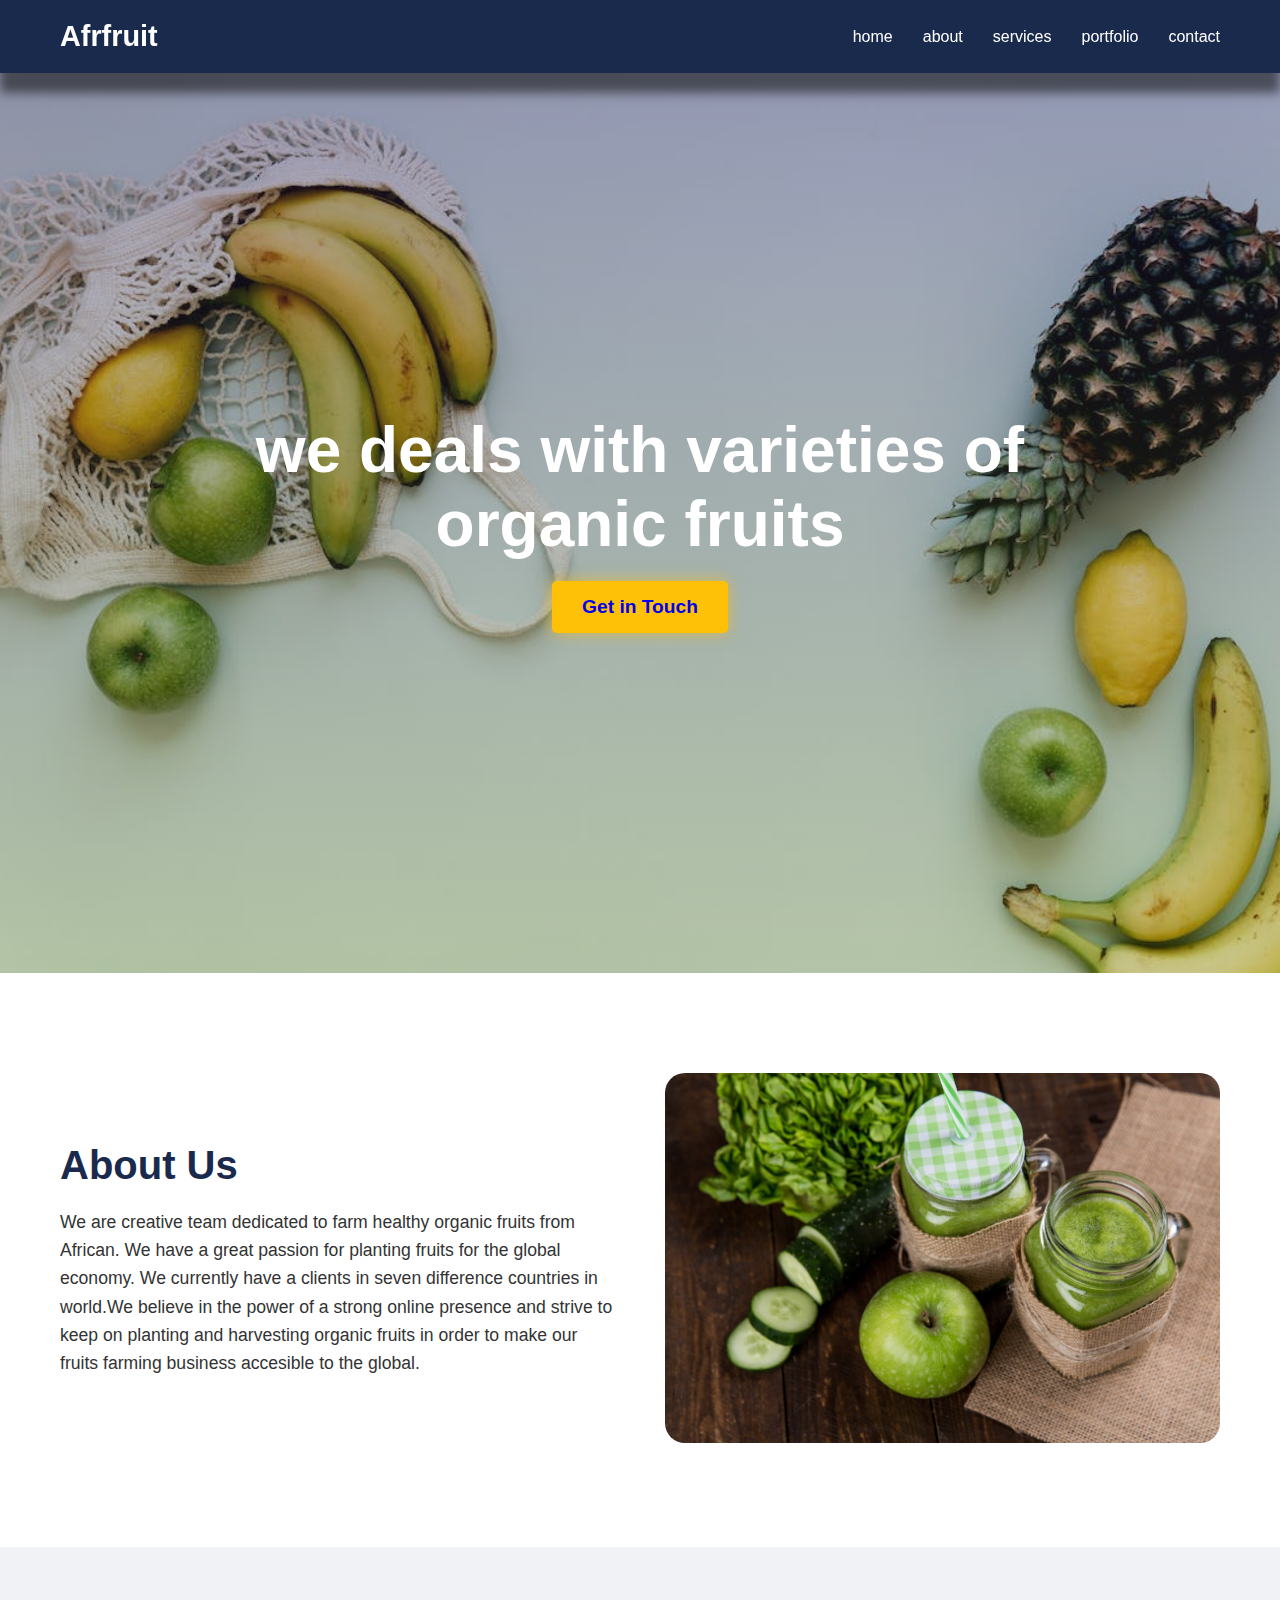
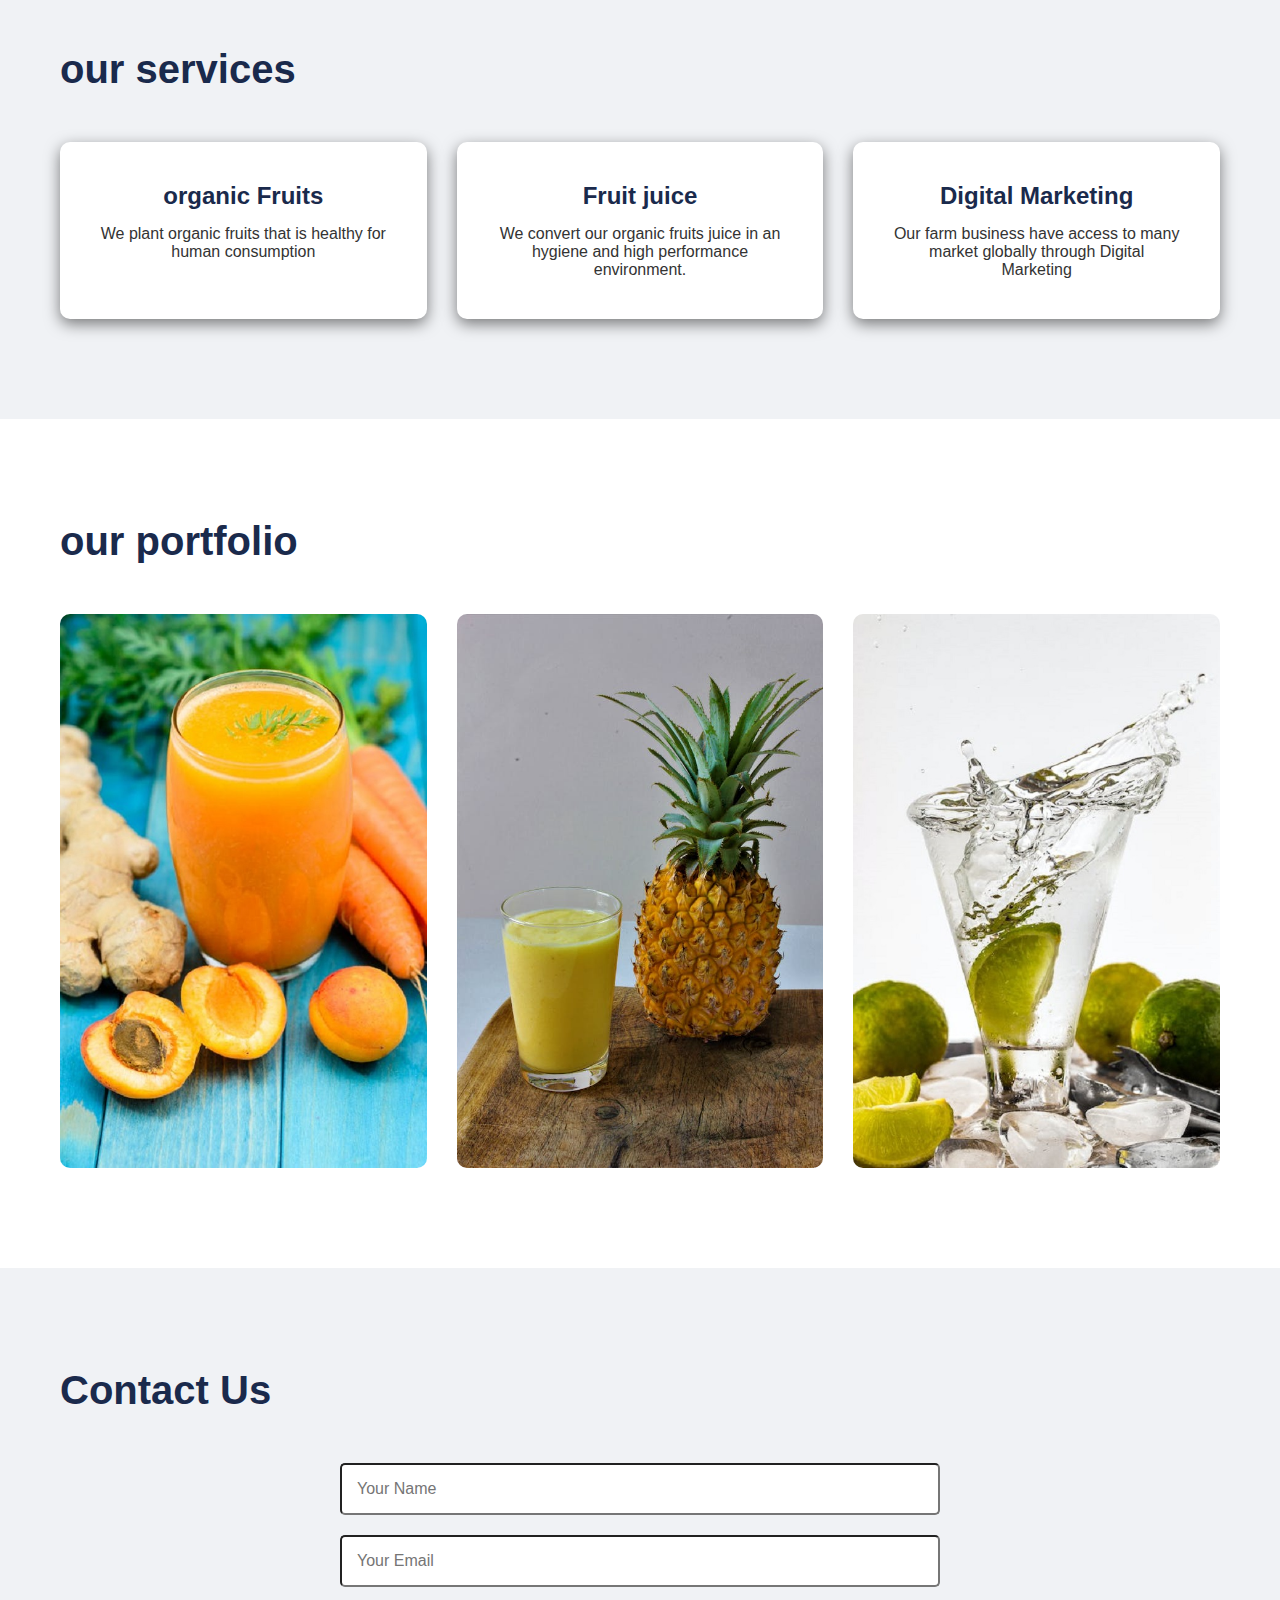
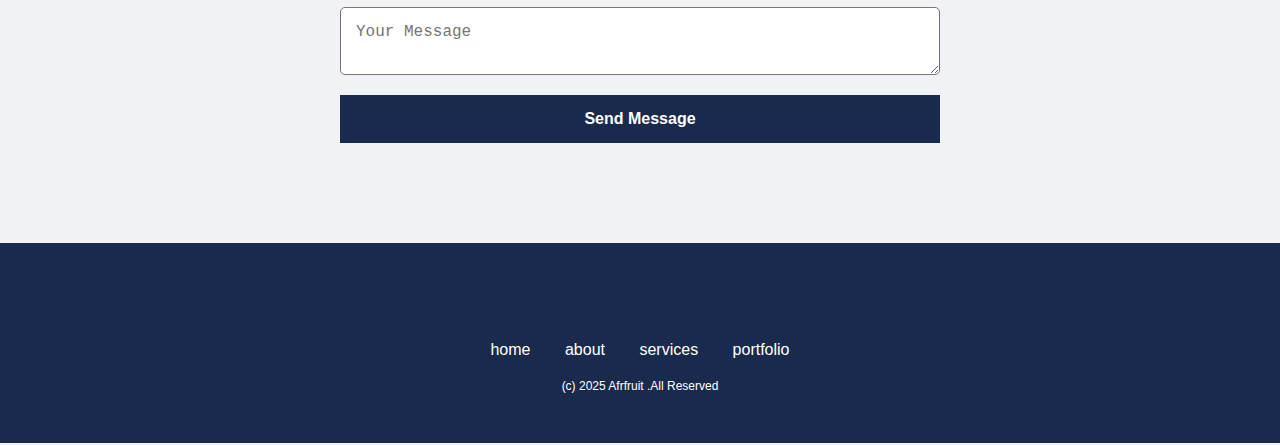
<file: index.html>
<!DOCTYPE html>
<html lang="en">
<head>
    <meta charset="UTF-8">
    <meta name="viewport" content="width=device-width, initial-scale=1.0">
    <title>Afrfruit</title>
    <link rel="stylesheet" href="style.css">
    <!--google font start-->
    <link rel="preconnect" href="http">
    <link rel="preconnect" href="https://fonts" rel="stylesheet">
    <link href="https://fonts">
    <!--google font end-->
    <!--google font icon
    google search font awesome cdn, click on cdnjsn on copy url icon past it inside link-->
    <link rel="icon" href="https://cdn">
    <link rel="icon" href="images/about.jpeg">
</head>
<body>
    <header class="header">
        <nav class="navbar">
            <a href="#home" class="logo">Afrfruit</a>

            <ul class="nav-link">
                <li><a href="#home">home</a></li>
                <li><a href="#about">about</a></li>
                <li><a href="#services">services</a></li>
                <li><a href="#portfolio">portfolio</a></li>
                <li><a href="#contact">contact</a></li>
            </ul>
        </nav>
    </header>

    <section class="hero" id="home">
        <div class="hero-content">
                <h1 class="hero-title">
                    we deals with varieties of organic fruits </h1>
                    <a href="#contact" class="cta-button">Get in Touch</a>  
            </div>
    </section> 
    
    <!--about -->
    <section id="about" class="about">
        <div class="container">
            <div class="about-content">
                <div class="about-text">
                    <h2>About Us</h2>
                    <p>
                        We are creative team dedicated to farm healthy organic fruits from African.
                        We have a great passion for planting fruits for the global economy. We currently
                        have a clients in seven difference countries in world.We believe in the power
                        of a strong online presence and strive to keep on planting and harvesting 
                        organic fruits in order to make our fruits farming business accesible to the global.
                    </p>
                </div>

                <div class="about-image">
                    <img src="images/about.jpeg" alt="about image">
                </div>
            </div>
        </div>
    </section>

    <!--services-->
    <section id="services" class="services">
        <div class="container">
            <h2 class="section-title">our services</h2>
            <div class="services-grid">
                    <div class="service-item">
                        <i class="fa-solid fa-tractor"></i>
                        <h3>organic Fruits</h3>
                        <p>
                            We plant organic fruits that is healthy for human consumption
                        </p>
                    </div>

                     <div class="service-item">
                        <i class="fa-solid fa-lemon"></i>
                        <h3>Fruit juice</h3>
                        <p>
                            We convert our organic fruits juice in an hygiene and high performance environment.
                        </p>
                    </div>

                     <div class="service-item">
                        <i class="fas fa-bullhorn"></i>
                        <h3>Digital Marketing</h3>
                        <p>
                            Our farm business have access to many market globally through
                            Digital Marketing
                        </p>
                    </div>
            </div>
        </div>
    </section>

    <!--portfolio-->
    <section id="portfolio" class="portfolio">
        <div class="container">
            <h2 class="section-title">our portfolio</h2>
            <div class="portfolio-grid">
                <div class="portfolio-item">
                    <img src="images/portfolio1.jpeg" alt="portfolio image 1">
                    <div class="portfolio-caption">
                        <h3>Fruit One</h3>
                     </div>
                </div>

                    <div class="portfolio-item">
                    <img src="images/portfolio2.jpeg" alt="portfolio image 2">
                    <div class="portfolio-caption">
                        <h3>Fruit Two</h3>
                    </div>
                </div>

                 <div class="portfolio-item">
                    <img src="images/portfolio3.jpeg" alt="portfolio image 3">
                    <div class="portfolio-caption">
                        <h3>Fruit Three</h3>
                    </div>
                </div>
            </div>
        </div>
    </section>

    <!--contact-->
    <!--redict user to your website after submitting to google from start-->
    <script type="text/javascript">
        var submitted =false
    </script>
    <iframe 
    name="hidden_iframe" 
    id="hidden_iframe" 
    style="display: none" 
    onload="if (submitted) {window.location='https://afr-fruit1.netlify.app/';}"></iframe>
    <!--redict user to your website after submitting to google from end-->

    <section id="contact" class="contact">
        <div class="container">
            <h2 class="section-title">Contact Us</h2>
            <form 
            action="https://docs.google.com/forms/u/0/d/e/1FAIpQLSc0TmWOKPHxWczjLieequX4CUsviyH1-tqbpZ6xmeTEcJPY0A/formResponse"
            class="contact-form"
            method="post"
            target="hidden_iframe"
            onsubmit="submitted=true">
            
            <form class="contact-form">
                <input type="text" placeholder="Your Name" name="entry.2003095615" required>
                <input type="text" placeholder="Your Email" name="entry.2025066019" required>
                <textarea placeholder="Your Message" name="entry.1156671544" required></textarea>
                <button type="submit" class="submitbutton">Send Message</button>
            </form>
        </div>
 </section>

 <footer class="footer">
    <div class="container">
        <div class="social-icons">
            <a href="#"><i class="fab fa-facebook-f"></i></a>
            <a href="#"><i class="fab fa-twitter"></i></a>
            <a href="#"><i class="fab fa-instagram"></i></a>
            <a href="#"><i class="fab fa-linkedin-in"></i></a>
        </div>
        <div class="footer-links">
                <a href="#home">home</a>
                <a href="#about">about</a>
                <a href="#services">services</a>
                <a href="#portfolio">portfolio</a>
        </div>
        <p class="copyright">(c) 2025 Afrfruit .All Reserved</p>
    </div>
 </footer>
</body>
</html>
</file>
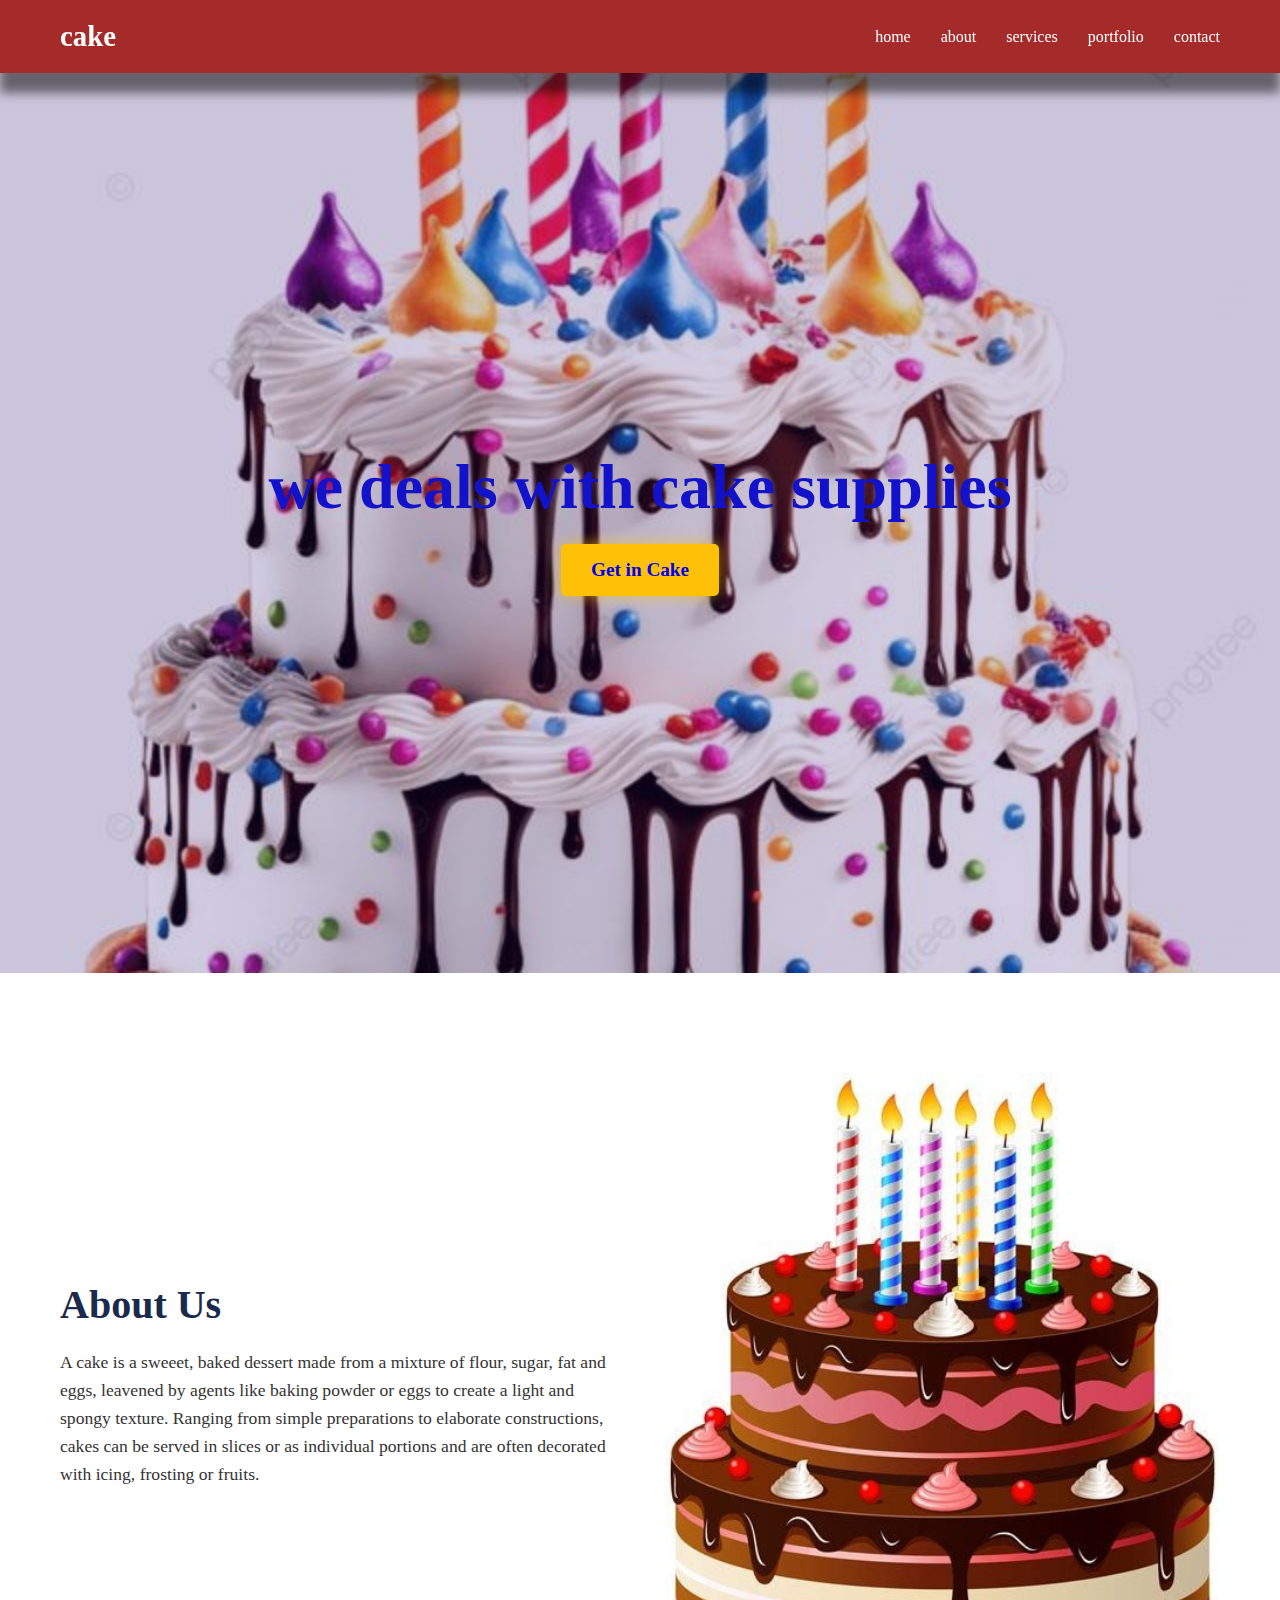
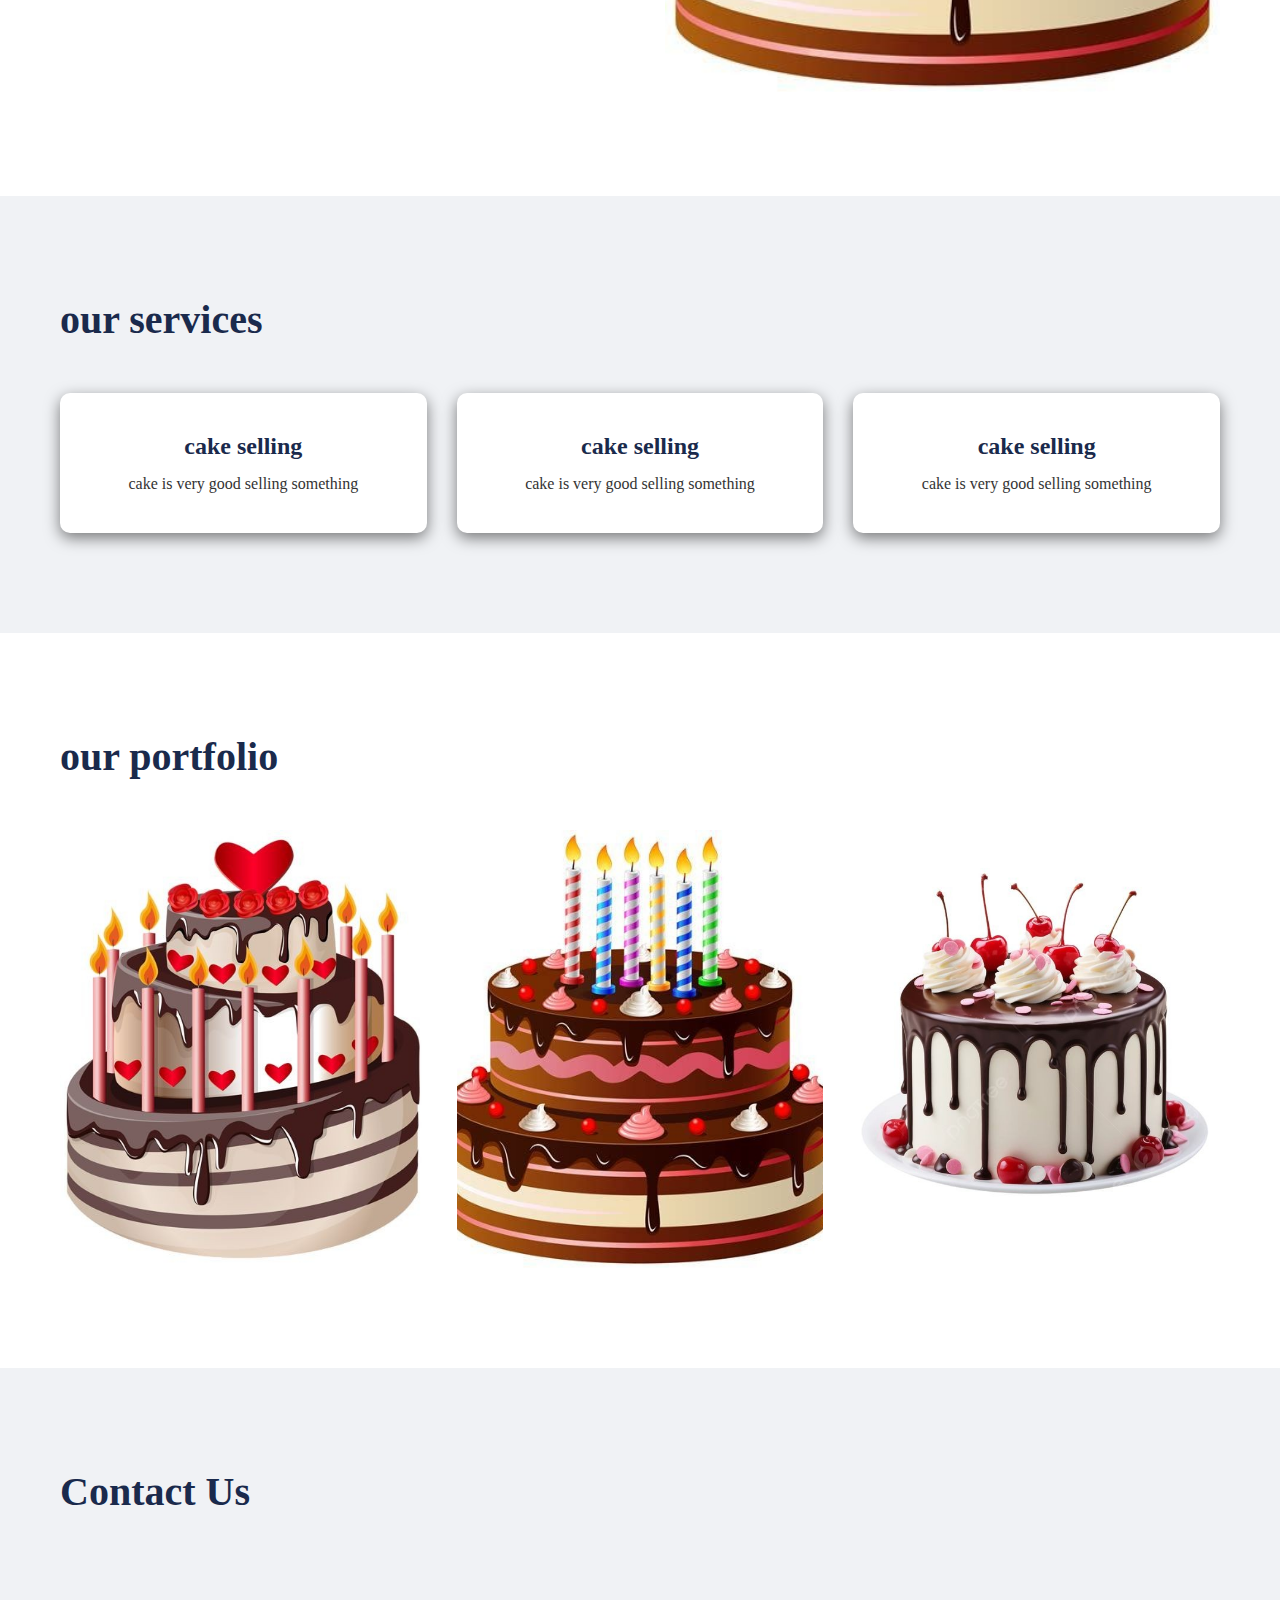
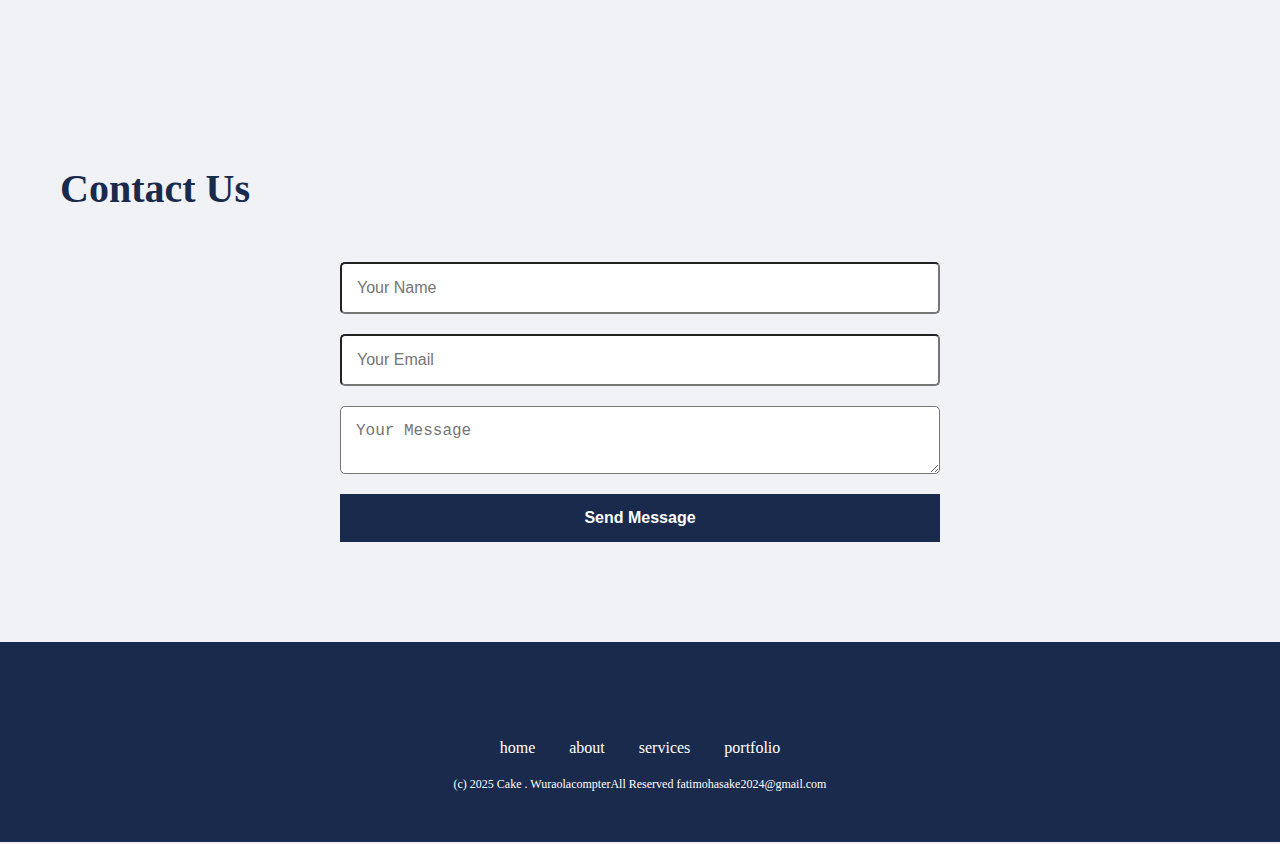
<file: index1.html>
<!DOCTYPE html>
<html lang="en">
<head>
    <meta charset="UTF-8">
    <meta name="viewport" content="width=device-width, initial-scale=1.0">
    <title>Cake</title>
    <link rel="stylesheet" href="style1.css">
    <!--google fonts start-->
    <link rel="preconnect" href="http">
    <link rel="preconnect" href="https://font">
    <link href="https://font">
    <!--google font end-->
    <!--google font icon 
    google search font awesome cdn, on cdnjsn on copy url icon past it inside link-->
    <link rel="icon" href="https://cdn">
    <link rel="icon" href="images1/cake1.jpg">
</head>
<body>
    <header class="header">
        <nav class="navbar">
            <a href="#home" class="logo">cake</a>

            <ul class="nav-link">
                <li><a href="#home">home</a></li>
                <li><a href="#about">about</a></li>
                <li><a href="#services">services</a></li>
                <li><a href="#portfolio">portfolio</a></li>
                <li><a href="#contact">contact</a></li>
            </ul>
        </nav>
    </header>

    <section class="hero" id="home">
        <div class="hero-content">
            <h1 class="hero-title">
            we deals with cake supplies</h1>
            <a href="#contact" class="cta-button">Get in Cake</a>
        </div>
    </section>

    <!--about section-->
    <section id="about" class="about">
        <div class="container">
            <div class="about-content">
                <div class="about-text">
                    <h2>About Us</h2>
                    <p>
                        A cake is a sweeet, baked dessert made from a mixture
                        of flour, sugar, fat and eggs, leavened by agents like 
                        baking powder or eggs to create a light and spongy texture.
                        Ranging from simple preparations to elaborate constructions,
                        cakes can be served in slices or as individual portions
                        and are often decorated with icing, frosting or fruits.
                    </p>
                </div>

                <div class="about-image">
                    <img src="images1/cake2.jpg" alt="about image">
                </div>
            </div>
        </div>
    </section>

    <!--services-->
    <section id="services" class="services">
        <div class="container">
            <h2 class="section-title">our services</h2>
            <div class="services-grid">
                <div class="service-item">
                    <i class="fa-solid fa-tractor"></i>
                    <h3>cake selling</h3>
                    <p>
                        cake is very good selling something
                    </p>
                </div>

                <div class="service-item">
                    <i class="fa-solid fa-tractor"></i>
                    <h3>cake selling</h3>
                    <p>
                        cake is very good selling something
                    </p>
                </div>

                 <div class="service-item">
                    <i class="fa-solid fa-tractor"></i>
                    <h3>cake selling</h3>
                    <p>
                        cake is very good selling something
                    </p>
                </div>
            </div>
        </div>
    </section>

    <!--portfolio-->
    <section id="portfolio" class="portfolio">
        <div class="container">
            <h2 class="section-title">our portfolio</h2>
            <div class="portfolio-grid">
                <div class="portfolio-item">
                    <img src="images1/cake1.jpg" alt="portfolio image 1">
                    <div class="portfolio-caption">
                        <h3>Cake One</h3>
                    </div>
                </div>

                <div class="portfolio-item">
                    <img src="images1/cake2.jpg" alt="portfolio image 2">
                    <div class="portfolio-caption">
                        <h3>Fruit Two</h3>
                    </div>
                </div>

                <div class="portfolio-item">
                    <img src="images1/cake3.jpg" alt="portfolio image 3">
                    <div class="portfolio-caption">
                        <h3>Fruit Three</h3>
                    </div>
                </div>
            </div>
        </div>
    </section>

    <!--contact-->
    <!--redict user to your website after submitting to google from start -->
    <script type="text/javascript">
        var submitting =false
    </script>
    <iframe 
    name="hidden_iframe"
    id="hidden_iframe"
    style="display: none"
    onload="if (submitted) {window.location= 'index1.html';}"></iframe>
    <!--redict user to your website after submitting to google from end-->

    <section id="contact" class="contact">
        <div class="container">
            <h2 class="section-title">Contact Us</h2>
            <form 
            action=""
            class="contact-form"
            method="post"
            target="hidden_iframe"
            onsubmit="submitted =true">
        </form>
        </div>
    </section>
    <section id="contact" class="contact">
        <div class="container">
            <h2 class="section-title">Contact Us</h2>
            <form class="contact-form">
                <input type="text" placeholder="Your Name" required>
                <input type="text" placeholder="Your Email" required>
                <textarea placeholder="Your Message" required></textarea>
                <button type="submit" class="submitbutton">Send Message</button>
            </form>
        </div>
    </section>

    <footer class="footer">
        <div class="container">
            <div class="social-icons">
                <a href="#"><i class="fab fa-facebook-f"></i></a>
                <a href="#"><i class="fab fa-twitter"></i></a>
                <a href="#"><i class="fab fa-instagram"></i></a>
                <a href="#"><i class="fab fa-linkedin-in"></i></a>
            </div>
            <div class="footer-links">
                <a href="#home">home</a>
                <a href="#about">about</a>
                <a href="#services">services</a>
                <a href="#portfolio">portfolio</a>
            </div>
            <p class="copyright">(c) 2025 Cake . WuraolacompterAll Reserved fatimohasake2024@gmail.com</p>
        </div>
    </footer>
</body>
</html>
</file>
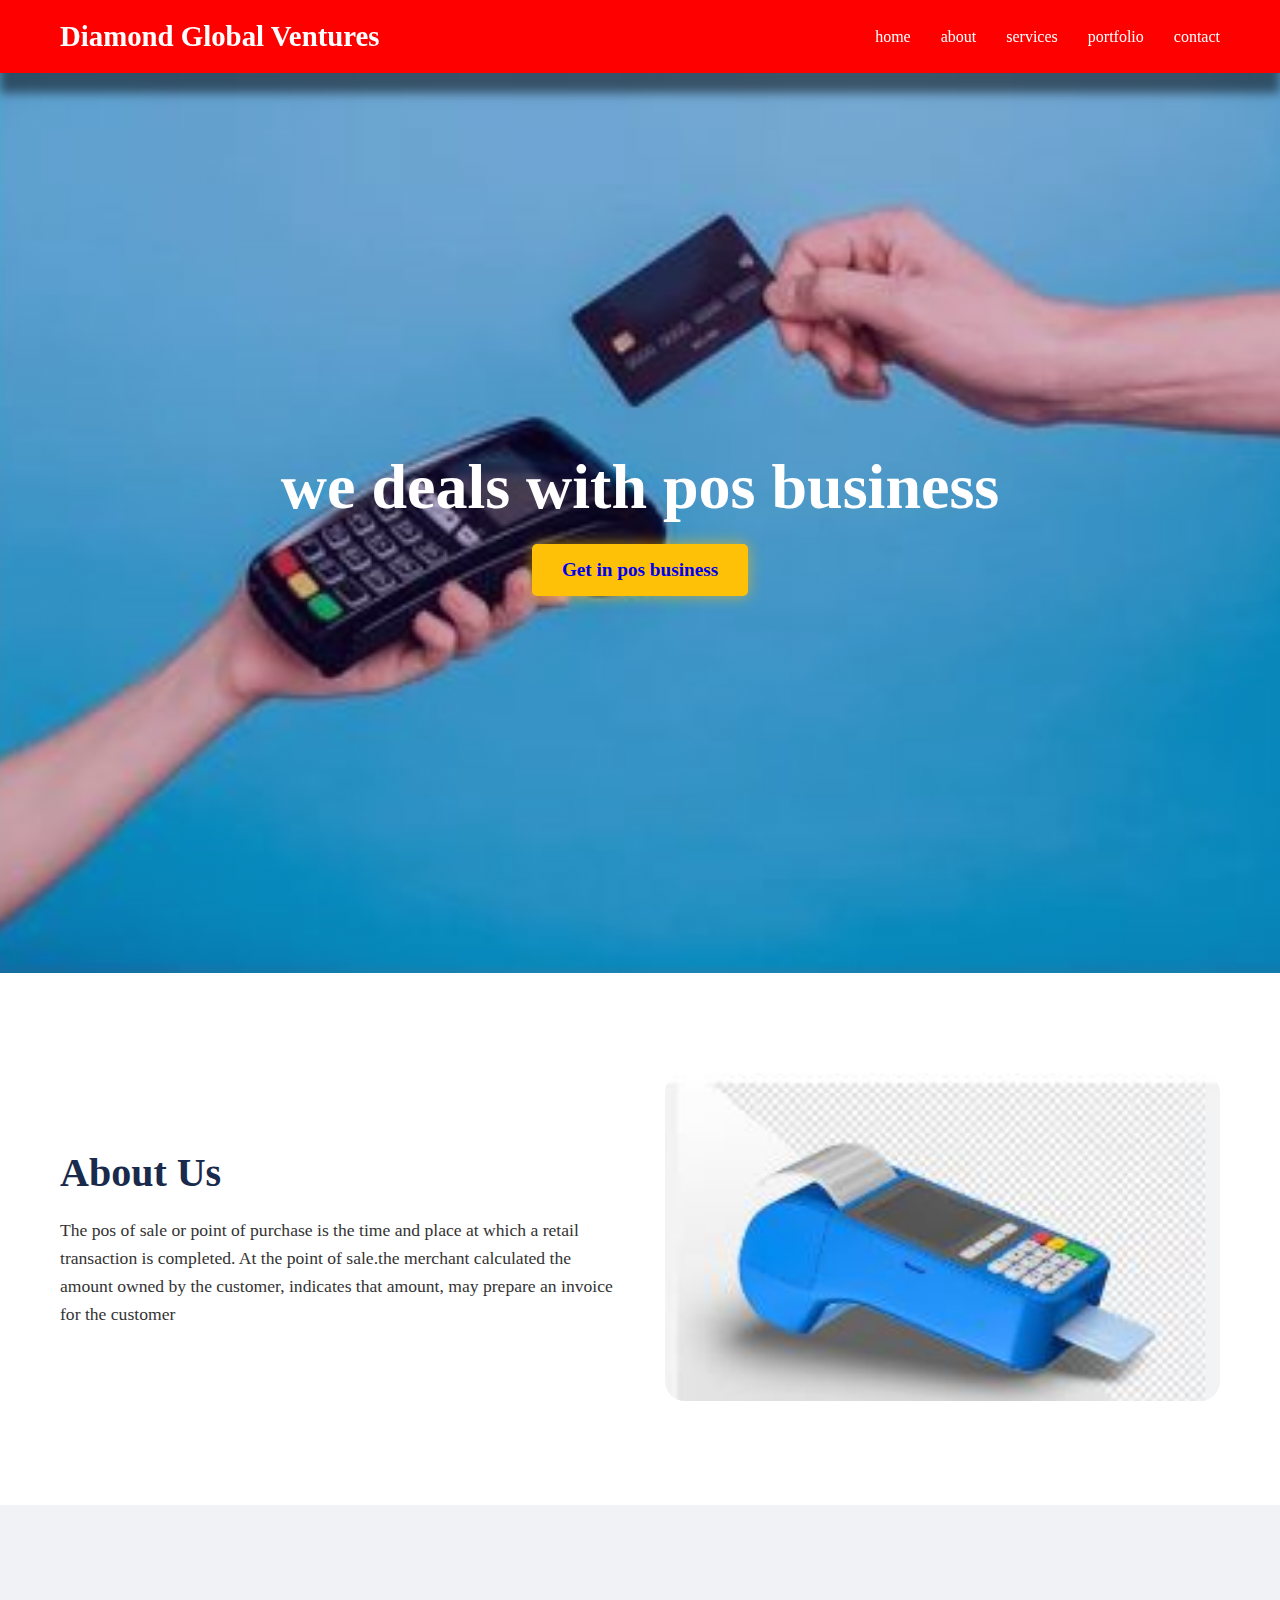
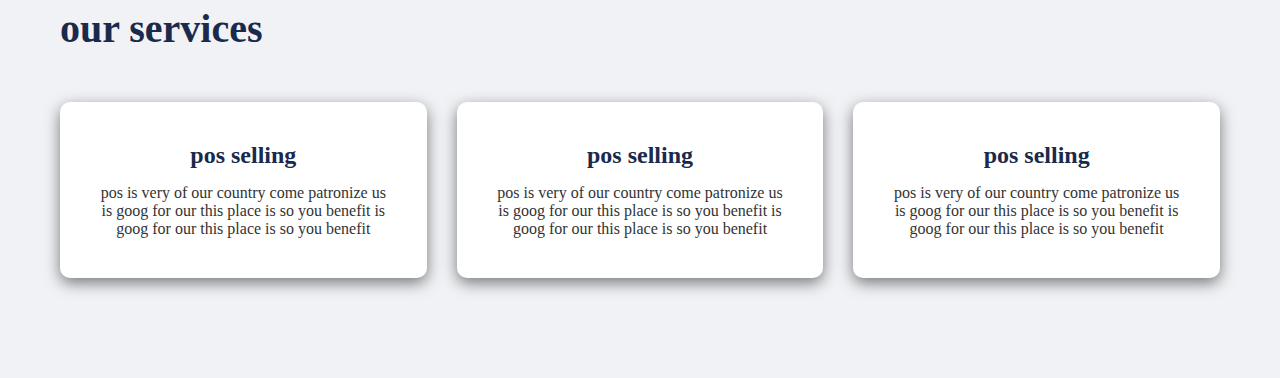
<file: index2.html>
<!DOCTYPE html>
<html lang="en">
<head>
    <meta charset="UTF-8">
    <meta name="viewport" content="width=device-width, initial-scale=1.0">
    <title>Diamond Global Ventures</title>
    <link rel="stylesheet" href="style2.css">
    <!--google fonts start-->
    <link rel="preconnect" href="http">
    <link rel="preconnect" href="https://font">
    <link href="https://font">
    <!--google font end-->
    <!--google font icon
    google search font awesome cdn, on cdnjsn on copy url icon past it inside link-->
    <link rel="icon" href="https:cdn">
    <link rel="icon" href="images2/images2/pos 1.JPG"> 
</head>
<body>
    <header class="header">
        <nav class="navbar">
            <a href="#home" class="logo">Diamond Global Ventures</a>

            <ul class="nav-link">
                <li><a href="#home">home</a></li>
                <li><a href="#about">about</a></li>
                <li><a href="#services">services</a></li>
                <li><a href="#portfolio">portfolio</a></li>
                <li><a href="#contact">contact</a></li>
            </ul>
        </nav>
    </header>

    <section class="hero" id="home">
        <div class="hero-content">
            <h1 class="hero-title">
            we deals with pos business</h1>
            <a href="#contact" class="cta-button"> Get in pos business</a>
        </div>
    </section>

    <!--about section-->
    <section id="about" class="about">
        <div class="container">
            <div class="about-content">
                <div class="about-text">
                    <h2>About Us</h2> 
                    <p>
                        The pos of sale or point of purchase is the
                        time and place at which a retail transaction 
                        is completed. At the point of sale.the merchant
                        calculated the amount owned by the customer, indicates
                        that amount, may prepare an invoice for the customer
                    </p>
                </div>

                <div class="about-image">
                    <img src="images2/images2/pos2.JPG" alt="about image">
                </div>
            </div>
        </div>
    </section>

    <!--services-->
    <section id="services" class="services">
        <div class="container">
            <h2 class="section-title">our services</h2>
            <div class="services-grid">
                <div class="service-item">
                    <i class="fa-solid"></i>
                    <h3>pos selling</h3>
                    <p>
                        pos is very of our country come patronize us 
                        is goog for our this place is so you benefit
                        is goog for our this place is so you benefit
                    </p>
                </div>

                <div class="service-item">
                    <i class="fa-solid"></i>
                    <h3>pos selling</h3>
                    <p>
                        pos is very of our country come patronize us 
                        is goog for our this place is so you benefit
                        is goog for our this place is so you benefit
                    </p>
                </div>

                 <div class="service-item">
                    <i class="fa-solid"></i>
                    <h3>pos selling</h3>
                    <p>
                        pos is very of our country come patronize us 
                        is goog for our this place is so you benefit
                        is goog for our this place is so you benefit
                    </p>
                </div>
            </div>
        </div>
    </section>
    
</body>
</html>
</file>
<file: style.css>
*{
    margin: 0;
    padding: 0;
    box-sizing: border-box;
}
html{
    scroll-behavior: smooth;
}
body{
    font-family: "Roboto", sans-serif;
    background-color: #f0f2f5;
    color: #333;
}
.container {
    max-width: 1200px;
    margin: 0 auto;
    padding: 0 20px;
}
.section-title {
    text-align: left;
    font-size: 2.5rem;
    margin-bottom: 50px;
    color: #1a2a4c;
}
/*header*/
.header {
    background-color: #1a2a4c;
    padding: 20px 0;
    position: sticky;
    top: 0;
    z-index: 1000;
    box-shadow: 0 20px 10px rgba(0, 0, 0, 0.5);
}
.navbar {
    display: flex;
    justify-content: space-between;
    align-items: center;
    max-width: 1200px;
    margin: 0 auto;
    padding: 0 20px;
}
.logo {
    font-size: 1.8rem;
    font-weight: 700;
    color: #fff;
    text-decoration: none;
}
.nav-link {
    list-style: none;
    display: flex;
}
.nav-link li {
    margin-left: 30px;
}
.nav-link a {
    color: #fff;
    text-decoration: none;
    font-size: 1rem;
    transition: color 0.3s ease;
}
.nav-link a:hover {
    color: #ffc107;
}
.hero {
    height: 100vh;
    background-image: linear-gradient(
        rgba(34, 7, 115, 0.2), 
        rgba(176, 200, 20, 0.2)),
    url("images/bgbig.jpeg");
    background-size: cover;
    background-position: center;
    display: flex;
    text-align: center;
    align-items: center;
    justify-content: center;
    color: #fff;
}
.hero-content {
    max-width: 800px;
}
.hero-title {
    font-size: 4rem;
    margin-bottom: 20px;
}
.cta-button {
    display: inline-block;
    background-color: #ffc107;
    padding: 15px 30px;
    text-decoration: none;
    border-radius: 5px;
    font-size: 1.2rem;
    font-weight: 600;
    transition:background-color 0.3s ease;
    box-shadow: 0 0 15px rgba(255, 193, 7, 0.6);
}
.cta-button:hover {
    background-color: #1a2a4c;
    color: #ffc107;
    box-shadow: 0 0 35px rgba(255, 193, 7, 0.6);
}

/* about section*/
.about{
    padding: 100px 0;
    background-color: #ffffff;
}
.about-content {
    display: flex;
    align-items: center;
    gap: 50px;
}
.about-text {
    flex: 1;
}
.about-text h2 {
    font-size: 2.5rem;
    margin-bottom: 20px;
    color: #1a2a4c;
}
.about-text p {
    font-size: 1.1rem;
    line-height: 1.6;
}
.about-image {
    flex: 1;
}
.about-image img {
    width: 100%;
    border-radius: 20px;
}
/*services*/
.services {
    padding: 100px 0;
}
.services-grid {
    display: grid;
    grid-template-columns:repeat(auto-fit, minmax(300px, 1fr)) ;
    gap: 30px;
}
.service-item {
    background-color: #fff;
    padding: 40px;
    text-align: center;
    border-radius: 10px;
    box-shadow: 0 5px 15px rgba(0, 0, 0,0.5);
    transition: transform 0.3s ease, box-shadow 0.3s ease;
}
.service-item:hover {
    transform: translateY(-10px);
    box-shadow:0 10px 10px rgba(209, 189, 4, 0.8);
}
.service-item i {
    font-size: 3rem;
    color: #ffc107;
    margin-bottom: 20px;
}
.service-item h3 {
    font-size: 1.5rem;
    margin-bottom: 15px;
    color: #1a2a4c;
}
/*portfolio*/
.portfolio {
    padding: 100px 0;
    background-color: #ffffff;
}
.portfolio-grid {
    display: grid;
    grid-template-columns: repeat(auto-fit, minmax(300px, 1fr));
    gap:30px ;
}
.portfolio-item {
    position: relative;
    overflow: hidden;
    border-radius: 10px;
}
.portfolio-item img {
    width: 100%;
    height: 100%;
    object-fit: cover;
    transition: transform 0.5s ease;
}
.portfolio-item:hover img {
    transform:scale(1.1);
}
.portfolio-caption {
    position: absolute;
    bottom: 0;
    left: 0;
    width: 100%;
    background-color: rgba(26, 42, 76, 0.8);
    color: #fff;
    padding: 20px;
    transform: translateY(100%);
    transition: transform 0.4s ease;
}
.portfolio-item:hover .portfolio-caption {
    transform: translateY(0);
}
.portfolio-caption h3 {
    font-size: 1.2rem;
}
/*contact*/
.contact {
    padding: 100px 0;
}
.contact-form {
    max-width: 600px;
    margin: 0 auto;
    display: flex;
    flex-direction: column;
    gap: 20px;
}
.contact-form input,
.contact-form textarea {
    width: 100%;
    padding: 15px;
    border-radius: 5px;
    font-size: 1rem;
    transition: border-color 0.3s ease, box-shadow 0.3s ease;
}
.contact-form input:focus,
.contact-form textarea:focus {
    /* outline: #ffc107; */
    outline-offset: 5px;
    border-color: #ffc107;
    box-shadow: 0 0 10px rgba(255, 193, 7, 0.9);
}
.submitbutton {
    padding: 15px 30px;
    background-color: #1a2a4c;
    color: #fff;
    border: none;
    cursor: pointer;
    font-size: 1rem;
    font-weight: 600;
    transition: background-color 0.3s ease;
}
.submitbutton:hover {
    background-color: #1a2a4c;
}
.footer {
    background-color: #1a2a4c;
    color: #fff;
    padding: 50px 0;
    text-align: center;
}
.social-icons {
    /* text-align: left; */
    margin-bottom: 20px;
}
.social-icons a  {
    color: #fff;
    font-size: 1.5rem;
    margin: 0 10px;
    transition: color 0.3s ease;
}
.social-icons a:hover {
    color: #ffc107;
}
.footer-links {
    margin-bottom: 20px;
}
.footer-links a {
    color: #fff;
    text-decoration: none;
    margin: 0 15px;
    font-size: 1rem;
    transition: color 0.3s ease;
}
.footer-links a:hover {
    color: #ffc107;
}
.copyright {
    font-size: 12px;
}
/* Responsive Design*/
@media (max-width: 768px) {
    .nav-link {
        display: none
    }
    .hero {
        background-image: linear-gradient  (
      rgba(34, 7,  115, 0.2),
      rgba(176, 200, 20, 0.2)
      ),
     url("images/bgbig.jpeg");
     }
     .hero-title {
        font-size: 2rem;
     }
     .about-content {
        flex-direction: column;
     }
     .about-text h2 {
        font-size: 1.8rem;
     }
     .section-title {
        font-size: 1.8rem;
     }
}
</file>
<file: style1.css>
*{
    margin: 0;
    padding: 0;
    box-sizing: border-box;
}
html{
    scroll-behavior: smooth;
}
body{
    font-family:"Roboto" sans-serif;
    background-color:#f0f2f5;
    color: #333;
}
.container {
    max-width: 1200px;
    margin: 0 auto;
    padding: 0 20px;
}
.section-title {
    text-align: left;
    font-size: 2.5rem;
    margin-bottom: 50px;
    color: #1a2a4c;
}
/*header*/
.header {
    background-color: brown;
    padding: 20px 0;
    position: sticky;
    top: 0;
    z-index: 1000;
    box-shadow: 0 20px 10px rgba(0, 0, 0, 0.5);
}
.navbar {
    display: flex;
    justify-content: space-between;
    align-items: center;
    max-width: 1200px;
    margin: 0 auto;
    padding: 0 20px;
}
.logo {
    font-size: 1.8rem;
    font-weight: 700;
    color: #fff;
    text-decoration: none;
}
.nav-link {
    list-style: none;
    display: flex;
}
.nav-link li {
    margin-left: 30px;
}
.nav-link li a {
    color: #fff;
    text-decoration: none;
    font-size: 1rem;
    transition: color 0.3s ease;
}
.nav-link a:hover {
    color: #ffc107;
}
.hero {
    height: 100vh;
    background-image: linear-gradient(
        rgba(34, 7, 115, 0.2),
        rgba(34, 7, 115, 0.2)),
        url("images1/cake4.jpg");
        background-size: cover;
        background-position: center;
        display: flex;
        text-align: center;
        align-items: center;
        justify-content: center;
        color: rgb(18, 18, 202);
}
.hero-content {
    max-width: 800px;
}
.hero-title {
    font-size: 4rem;
    margin-bottom: 20px;
}
.cta-button {
    display: inline-block;
    background-color: #ffc107;
    padding: 15px 30px;
    text-decoration: none;
    border-radius: 5px;
    font-size: 1.2rem;
    font-weight: 600;
    transition: background-color 0.3s ease;
    box-shadow: 0 0 15px rgba(255, 193, 7, 0.6);
}
.cta-button:hover {
    background-color: #1a2a4c;
    color: #ffc107;
    box-shadow: 0 0 35px rgba(255, 193, 7, 0.6);
}
/*about section */
.about {
    padding: 100px 0;
    background-color: #fff;
}
.about-content {
    display: flex;
    align-items: center;
    gap: 50px;
}
.about-text {
    flex: 1;
}
.about-text h2 {
    font-size: 2.5rem;
    margin-bottom: 20px;
    color: #1a2a4c;
}
.about-text p {
    font-size: 1.1rem;
    line-height: 1.6;
}
.about-image {
    flex: 1;
}
.about-image img {
    width: 100%;
    border-radius: 20px;
}
/*services*/
.services {
    padding: 100px 0;
}
.services-grid {
    display: grid;
    grid-template-columns: repeat(auto-fit, minmax(300px, 1fr));
    gap: 30px;

}
.service-item {
    background-color: #fff;
    padding: 40px;
    text-align: center;
    border-radius: 10px;
    box-shadow: 0 5px 15px rgba(0, 0, 0, 0.5);
    transition: transform 0.3s ease, box-shadow 0.3s ease;
}
.service-item:hover {
    transform: translateY(-10px);
    box-shadow: 0 10px 10px rgba(209, 189, 4, 0.8);
}
.service-item i {
    font-size: 3rem;
    color: #ffc107;
    margin-bottom: 20px;
}
.service-item h3 {
    font-size: 1.5rem;
    margin-bottom: 15px;
    color: #1a2a4c;
}
/*portfolio*/
.portfolio {
    padding: 100px 0;
    background-color: #fff;
}
.portfolio-grid {
    display: grid;
    grid-template-columns: repeat(auto-fit, minmax(300px, 1fr));
    gap: 30px;
}
.portfolio-item {
    position: relative;
    overflow: hidden;
    border-radius:10px ;
}
.portfolio-item img {
    width: 100%;
    height: 100%;
    object-fit: cover;
    transition: transform 0.5s ease;
}
.portfolio-item:hover img {
    transform: scale(1.1);
}
.portfolio-caption {
    position: absolute;
    bottom: 0;
    left: 0;
    width: 100%;
    background-color: rgba(26, 42, 76, 0.8);
    color: #fff;
    padding: 20px;
    transform:translateY(100%);
    transition: transform 0.4s ease;
}
.portfolio-item:hover .portfolio-caption {
    transform: translateY(0);
}
.portfolio-caption h3 {
    font-size: 1.2rem;
}
/*contact*/
.contact {
    padding: 100px 0;
}
.contact-form {
    max-width: 600px;
    margin: 0 auto;
    display: flex;
    flex-direction: column;
    gap: 20px;
}
.contact-form input,
.contact-form textarea {
    width: 100%;
    padding: 15px;
    border-radius: 5px;
    font-size: 1rem;
    transition: border-color 0.3s ease, box-showow 0.3s ease;
}
.contact-form input:focus,
.contact-form textarea:focus {
    /* outline: #ffc107; */
    outline-offset: 5px;
    border-color: #ffc107;
    box-shadow: 0 0 10px rgba(255, 193, 7, 0.9);
}
.submitbutton {
    padding: 15px 30px;
    background-color: #1a2a4c;
    color: #fff;
    border: none;
    cursor: pointer;
    font-size: 1rem;
    font-weight: 600;
    transition: background-color 0.3s ease;
}
.submitbutton:hover {
    background-color: #1a2a4c;
}
.footer {
    background-color: #1a2a4c;
    color: #fff;
    padding: 50px 0;
    text-align: center;
}
.social-icons {
    /* text-align: left; */
    margin-bottom: 20px;
}
.social-icons a {
    color: #fff;
    font-size: 1.5rem;
    margin: 0 10px;
    transition: color 0.3s ease;
}
.social-icons a:hover {
    color: #ffc107;
}
.footer-links {
    margin-bottom: 20px;
}
.footer-links a {
    color: #fff;
    text-decoration: none;
    margin: 0 15px;
    font-size: 1rem;
    transition: color 0.3s ease;
}
.footer-links a:hover {
    color: #ffc107;
}
.copyright {
    font-size: 12px;
}
/* Responsive Design*/
@media (max-width: 768px) {
    .nav-link {
        display: none
    }
    .hero {
        background-image: linear-gradient(
            rgba(34, 7, 115, 0.2),
             rgba(176, 200, 20, 0.2)
             ),
             url(images1/cake1.jpg);
    } 
    .hero-title {
        font-size: 2rem;
    } 
    .about-content {
        flex-direction: column;
    }  
    .about-text h2 {
        font-size: 1.8rem;
    }
    .section-title {
        font-size: 1.8rem;
    }
}
</file>
<file: style2.css>
*{
    margin: 0;
    padding: 0;
    box-sizing: border-box;
}
html{
    scroll-behavior: smooth;
}
body{
    font-family: "Roboto" sans-serif;
    background-color: #f0f2f5;
    color: #333;
}
.container {
    max-width: 1200px;
    margin: 0 auto;
    padding: 0 20px;
}
.section-title {
    text-align: left;
    font-size: 2.5rem;
    margin-bottom: 50px;
    color: #1a2a4c;
}
/*header*/
.header {
    background-color: red;
    padding: 20px 0;
    position: sticky;
    top: 0;
    z-index: 1000;
    box-shadow: 0 20px 10px rgba(0, 0, 0, 0.5);
}
.navbar {
    display: flex;
    justify-content: space-between;
    align-items: center;
    max-width: 1200px;
    margin: 0 auto;
    padding: 0 20px;
}
.logo {
    font-size: 1.8rem;
    font-weight: 700;
    color: #fff;
    text-decoration: none;
}
.nav-link {
    list-style: none;
    display: flex;
}
.nav-link li {
    margin-left: 30px;
}
.nav-link li a {
    color: #fff;
    text-decoration: none;
    font-size: 1rem;
    transition: color 0.3s ease;
}
.nav-link a:hover {
    color: #ffc107;
}
.hero {
    height: 100vh;
    background-image: linear-gradient(
        rgba(34, 7, 115,0.2),
        rgba(34, 7, 115,0.2)),
        url(images2/images2/pos\ 1.JPG);
        background-size: cover;
        background-position: center;
        display: flex;
        text-align: center;
        align-items: center;
        justify-content: center;
        color: #ffffff;        
}
.hero-content {
    max-width: 800px;
}
.hero-title {
    font-size: 4rem;
    margin-bottom: 20px;
}
.cta-button {
    display: inline-block;
    background-color: #ffc107;
    padding: 15px 30px;
    text-decoration: none;
    border-radius: 5px;
    font-size: 1.2rem;
    font-weight: 600;
    transition: background-color 0.3s ease;
    box-shadow: 0 0 15px rgba(255, 193, 7, 0.6);
}
.cta-button:hover {
    background-color: #1a2a4c;
    color: #ffc107;
    box-shadow: 0 0 15px rgba(255, 193, 7, 0.6);
}
/*about section*/
.about {
    padding: 100px 0;
    background-color: #fff;
}
.about-content {
    display: flex;
    align-items: center;
    gap: 50px;
}
.about-text {
    flex: 1;
}
.about-text h2 {
    font-size: 2.5rem;
    margin-bottom: 20px;
    color: #1a2a4c;
}
.about-text p {
    font-size: 1.1rem;
    line-height: 1.6;
}
.about-image {
    flex: 1;
}
.about-image img {
    width: 100%;
    border-radius: 20px;
}
/*services*/
.services {
    padding: 100px 0;
}
.services-grid {
    display: grid;
    grid-template-columns: repeat(auto-fit, minmax(300px, 1fr));
    gap: 30px;
}
.service-item {
    background-color: #fff;
    padding: 40px;
    text-align: center;
    border-radius: 10px;
    box-shadow: 0 5px 15px rgba(0, 0, 0, 0.5);
    transition: transform 0.3s ease, box-shadow 0.3s ease;
}
.service-item:hover {
    transform: translateY(-10px);
    box-shadow: 0 10px 10px rgba(209, 189, 4, 0.8);
}
.service-item i {
    font-size: 3rem;
    color: #ffc107;
    margin-bottom: 20px;
}
.service-item h3 {
    font-size: 1.5rem;
    margin-bottom: 15px;
    color: #1a2a4c;
}
</file>
